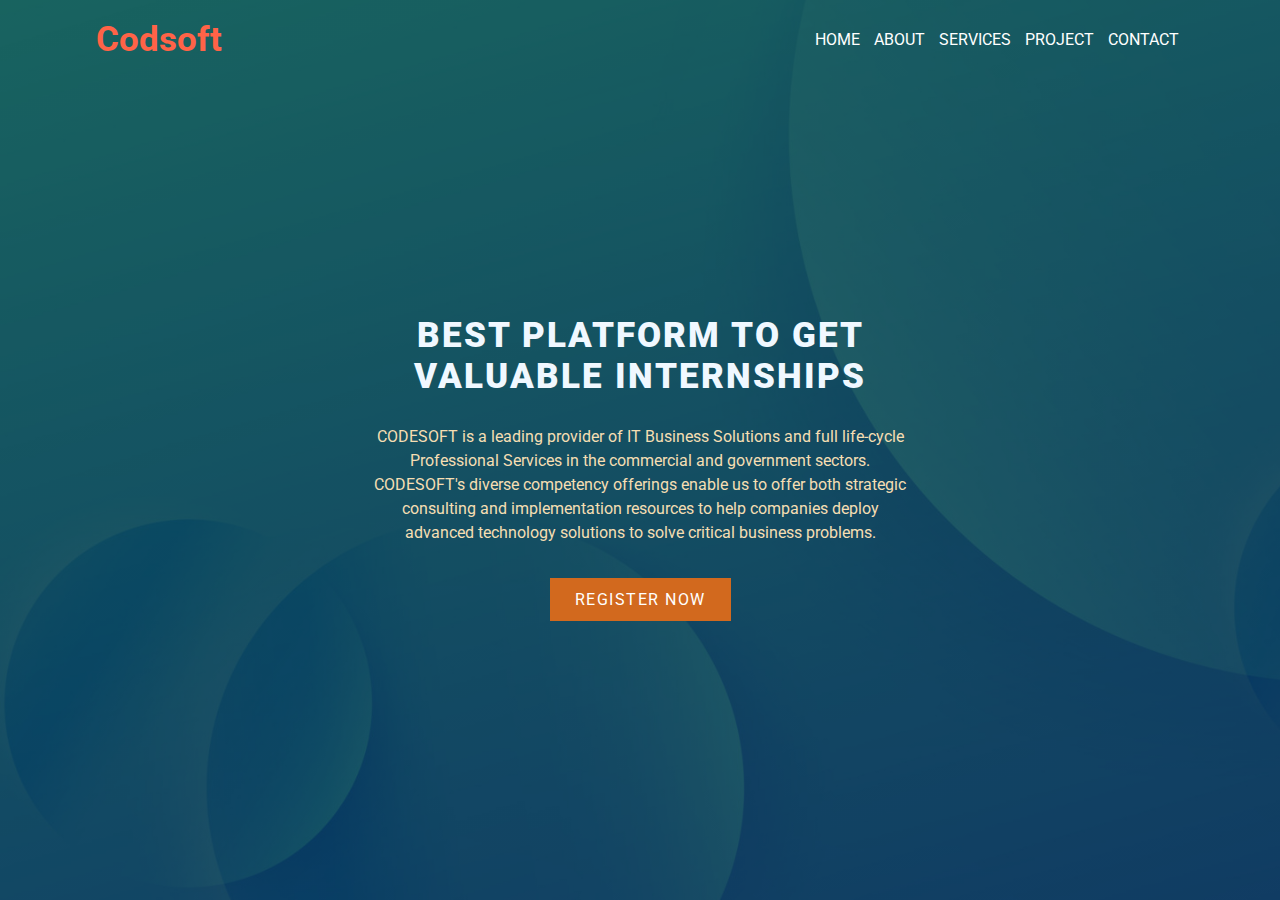
<file: index.html>
<!DOCTYPE html>
<html lang="en">
<head>
    <meta charset="UTF-8">
    <meta name="viewport" content="width=device-width, initial-scale=1.0">
    <title>Landing Page Website</title>
    <link rel="stylesheet" href="style.css">
</head>
<body>
    <section>
        <div class="container">
            <nav>
                <h1>Codsoft</h1>
                <ul>
                    <li><a href="">HOME</a></li>
                    <li><a href="">ABOUT</a></li>
                    <li><a href="">SERVICES</a></li>
                    <li><a href="">PROJECT</a></li>
                    <li><a href="">CONTACT</a></li>
                </ul>
            </nav>
            <div class="detail">
                <h1>BEST PLATFORM TO GET VALUABLE INTERNSHIPS</h1>
            <p>CODESOFT is a leading provider of IT Business Solutions and full life-cycle Professional Services in the commercial and government sectors.

                CODESOFT's diverse competency offerings enable us to offer both strategic consulting and implementation resources to help companies deploy advanced technology solutions to solve critical business problems.</p>
            <a href="" class="btn">REGISTER NOW</a>
            </div>
            
        </div>
    </section>
    
</body>
</html>
</file>
<file: style.css>
@import url('https://fonts.googleapis.com/css2?family=Belanosima&family=Roboto+Slab:wght@200&family=Roboto:ital,wght@0,400;1,700&display=swap');
*{
    margin: 0px;
    padding: 0px;
    box-sizing: border-box;
    font-family: 'Roboto', sans-serif;
}

section{
    min-height: 100vh;
    background-image:linear-gradient(rgba(0,0,0,0.60), rgba(0,0,0,0.60)) ,url("background.jpg");
    background-size: cover;
    background-repeat: no-repeat;
}
.container{
    width: 85%;
    margin: auto;

}
nav{
    height: 90px;

}
nav h1{
    float: left;
    line-height: 80px;
    font-size: 35px;
    font-size: inline;
    color: tomato;

}
nav ul{
    float: right;
    line-height: 80px;
}
nav ul li{
    display: inline-block;
    list-style: none;
    padding: 0px 5px;
}
nav ul li a{
    color: white;
    text-decoration: none;
    text-transform: uppercase;
    border-radius: 6px;

}
nav ul li a:hover{
    background-color: orange;
    transition: 0.5s ease;
}
.detail{
    width: 50%;
    margin: auto;
    text-align: center;
    transform: translateY(25vh);
}
.detail h1{
    
    font-size: 35px;
    color: aliceblue;
    letter-spacing: 2px;
    font-weight: 900;
    margin-bottom: 28px;
}
.detail p{
    font-size: 16px;
    color: wheat;
    line-height: 1.5;
    margin-bottom: 45px;
}
.detail .btn{
    color: white;
    padding: 12px 25px;
    letter-spacing: 1.5px;
    text-transform: uppercase;
    text-decoration: none;
    background-color: chocolate;
}
.detail .btn:hover{
    background-color: blueviolet;
    transition: 0.5s ease;
}
</file>
